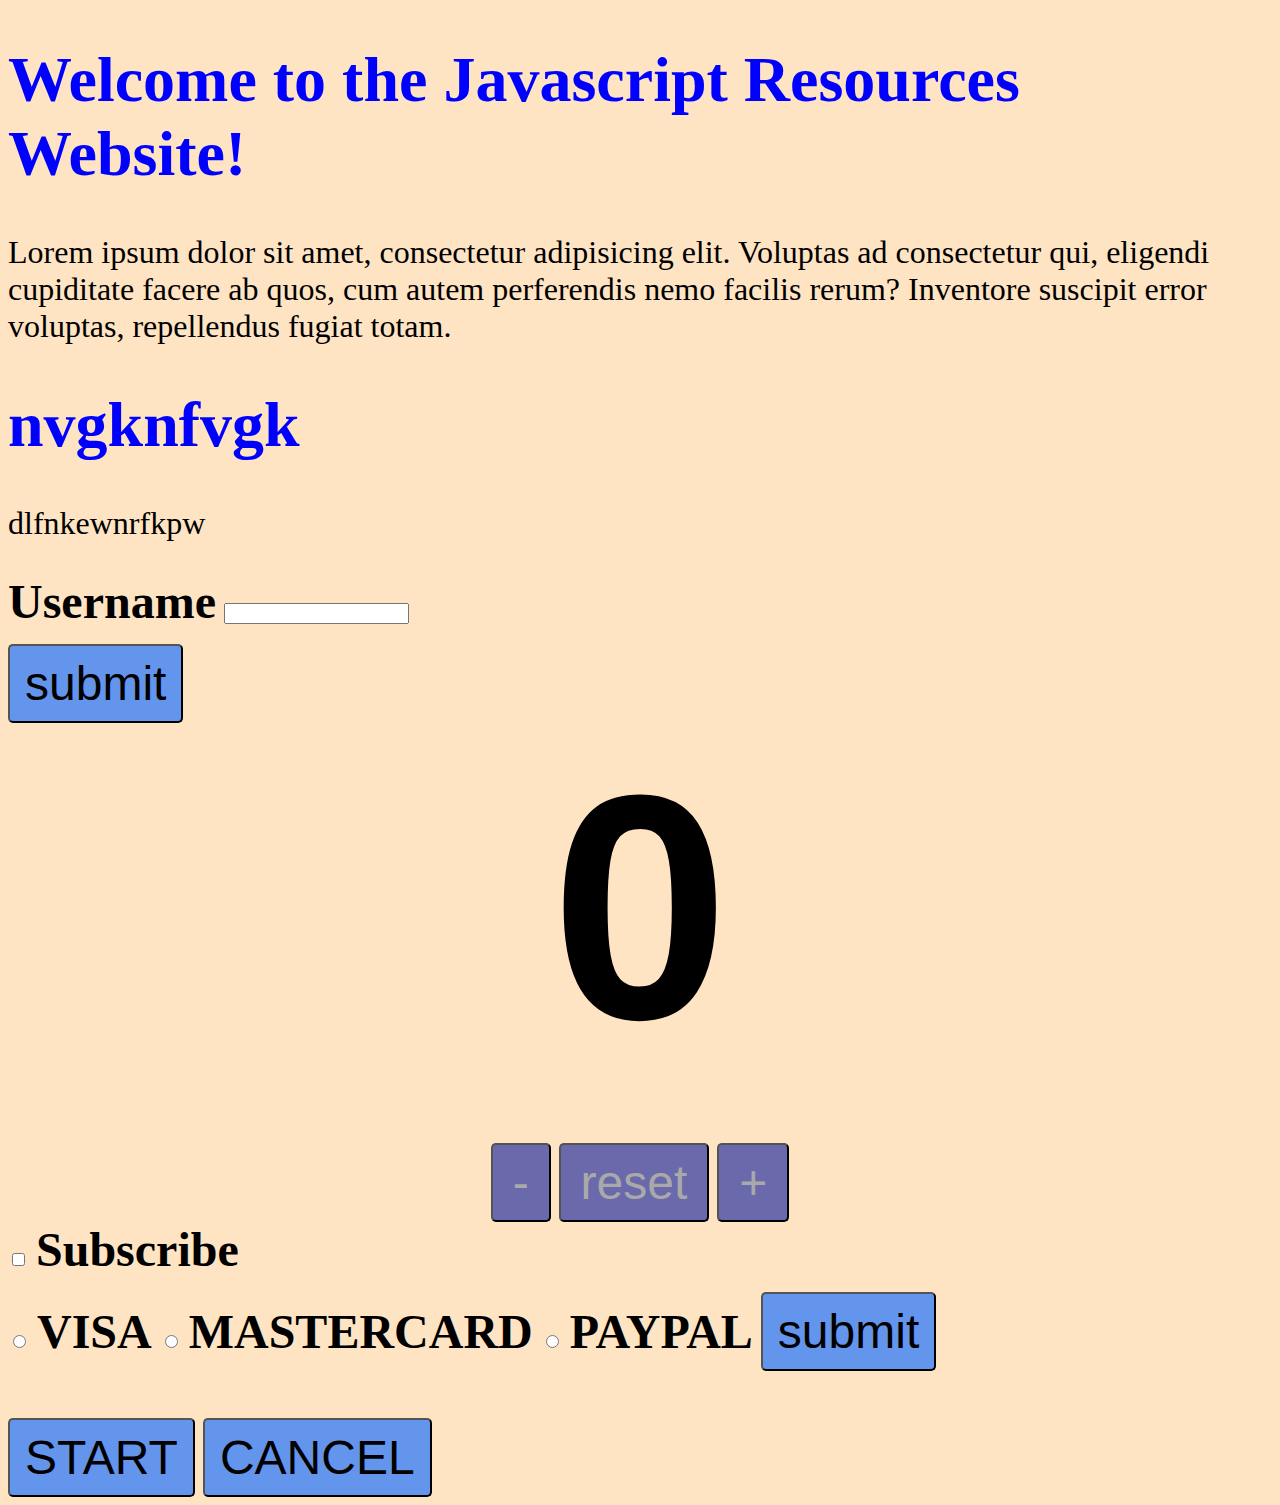
<file: index.html>
<!DOCTYPE html>
<html lang="en">
<head>
    <meta charset="UTF-8">
    <meta name="viewport" content="width=device-width, initial-scale=1.0">
    <title>JavaScript Tutorial</title>
    <link rel="stylesheet" href="style.css">
</head>
<body>
    <h1 id="welcomeMsg" >Welcome to the Javascript Resources Website!</h1>
    <p>
        Lorem ipsum dolor sit amet, consectetur adipisicing elit. Voluptas ad consectetur qui, eligendi cupiditate facere ab quos, cum autem perferendis nemo facilis rerum? Inventore suscipit error voluptas, repellendus fugiat totam.
    </p>
    <h1 id="myH1">nvgknfvgk</h1>
    <p id="myP">dlfnkewnrfkpw</p>


    <p id="p1"></p>

    <!--A-->
    <label>Username</label>
    <input id="myText">
    <br>
    <button id="mySubmit">submit</button>

    <!--B-->
    <label id="countLabel">0</label><br>
    <div id="btnContainer">
        <button id="minus" class="buttons"> - </button>
        <button id ="reset" class="buttons">reset</button>
        <button id="plus" class="buttons"> + </button>
    </div>

    <!--C check bbox-->
    <input type="checkbox" id =myCheck>
    <label for="myCheck">Subscribe</label><br>
    <input type="radio" id="visa" name="card">
    <label for="visa">VISA</label>
    <input type="radio" id="mastercard" name="card">
    <label for="mastercard">MASTERCARD</label>
    <input type="radio" id="paypal" name="card">
    <label for="paypal">PAYPAL</label>

    <button type="submit" id="mySubmit">submit</button>
    <p id="subResult"></p>
    <p id="paymentResult"></p>


    <!--startt and stop timer-->
    <button onclick="timer()">START</button>
    <button onclick="clearTimer()">CANCEL</button>


    <!--ES6 Modulke-a way to have reusable code  using type=module in script and mathUtil, import is in index.js file-->


    <!--sync code- sequential ordewr. Asyn code- doesnt happen in order, functions performed concurrently and doesnt block executioin flow such as setTimeout() and callbacks-->

    <script type="module" src="index.js"></script>
</body>
</html>
</file>
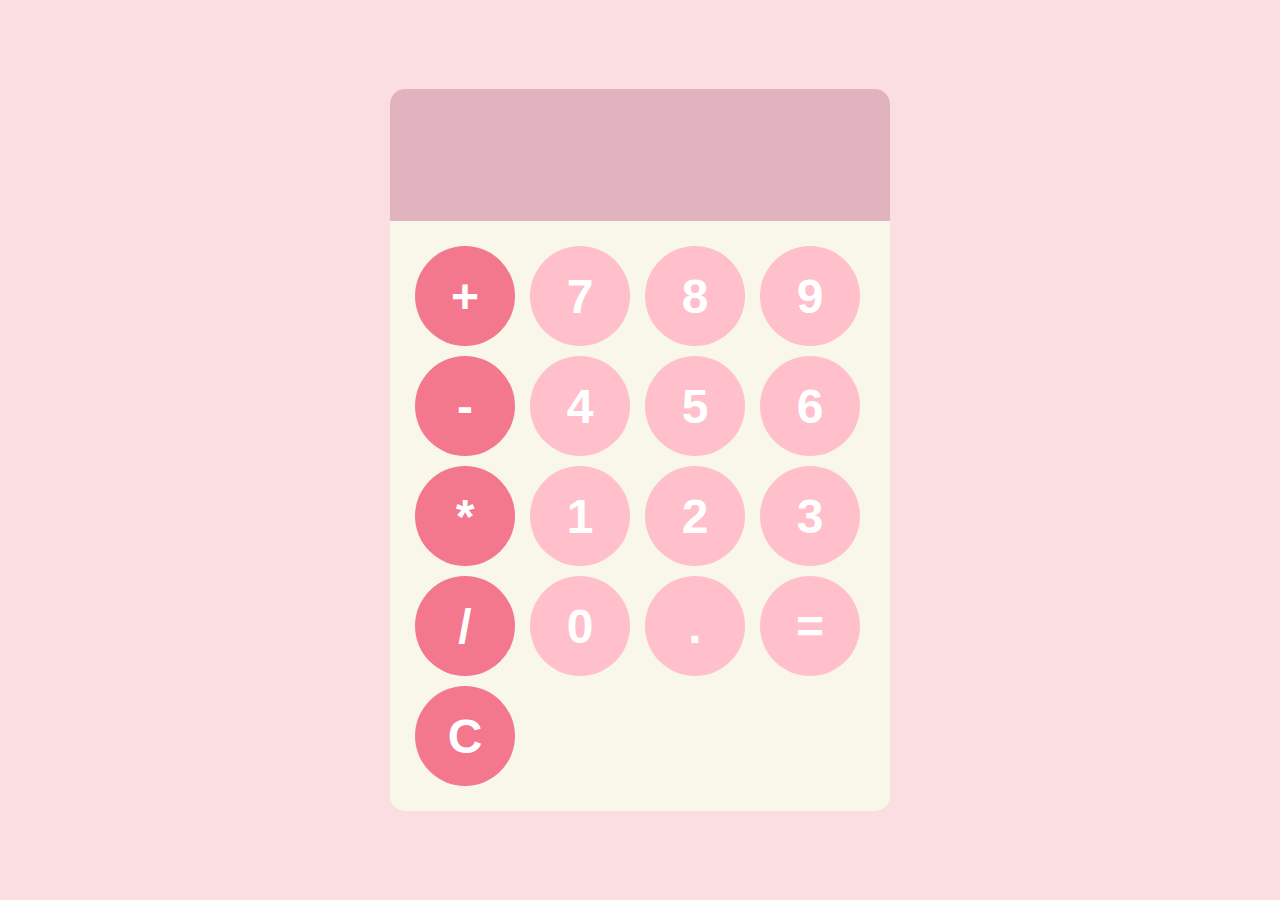
<file: Calculator/calc.html>
<!DOCTYPE html>
<html lang="en">
<head>
    <meta charset="UTF-8">
    <meta name="viewport" content="width=device-width, initial-scale=1.0">
    <title>Document</title>
    <link rel="stylesheet" href="calc.css">
</head>
<body>
    <div id="calculator">
        <input id="display" readonly>
        <div id="keys">
            <button onclick="appendToDisplay('+')" class="operator-btn">+</button>
            <button onclick="appendToDisplay('7')">7</button>
            <button onclick="appendToDisplay('8')">8</button>
            <button onclick="appendToDisplay('9')">9</button>
            <button onclick="appendToDisplay('-')" class="operator-btn">-</button>
            <button onclick="appendToDisplay('4')">4</button>
            <button onclick="appendToDisplay('5')">5</button>
            <button onclick="appendToDisplay('6')">6</button>
            <button onclick="appendToDisplay('*')" class="operator-btn">*</button>
            <button onclick="appendToDisplay('1')">1</button>
            <button onclick="appendToDisplay('2')">2</button>
            <button onclick="appendToDisplay('3')">3</button>
            <button onclick="appendToDisplay('/')" class="operator-btn">/</button>
            <button onclick="appendToDisplay('0')">0</button>
            <button onclick="appendToDisplay('.')">.</button>
            <button onclick="calculate()">=</button>
            <button onclick="clearDisplay()" class="operator-btn">C</button>
        </div>
    </div>




    <script src="calc.js"></script>
    
</body>
</html>
</file>
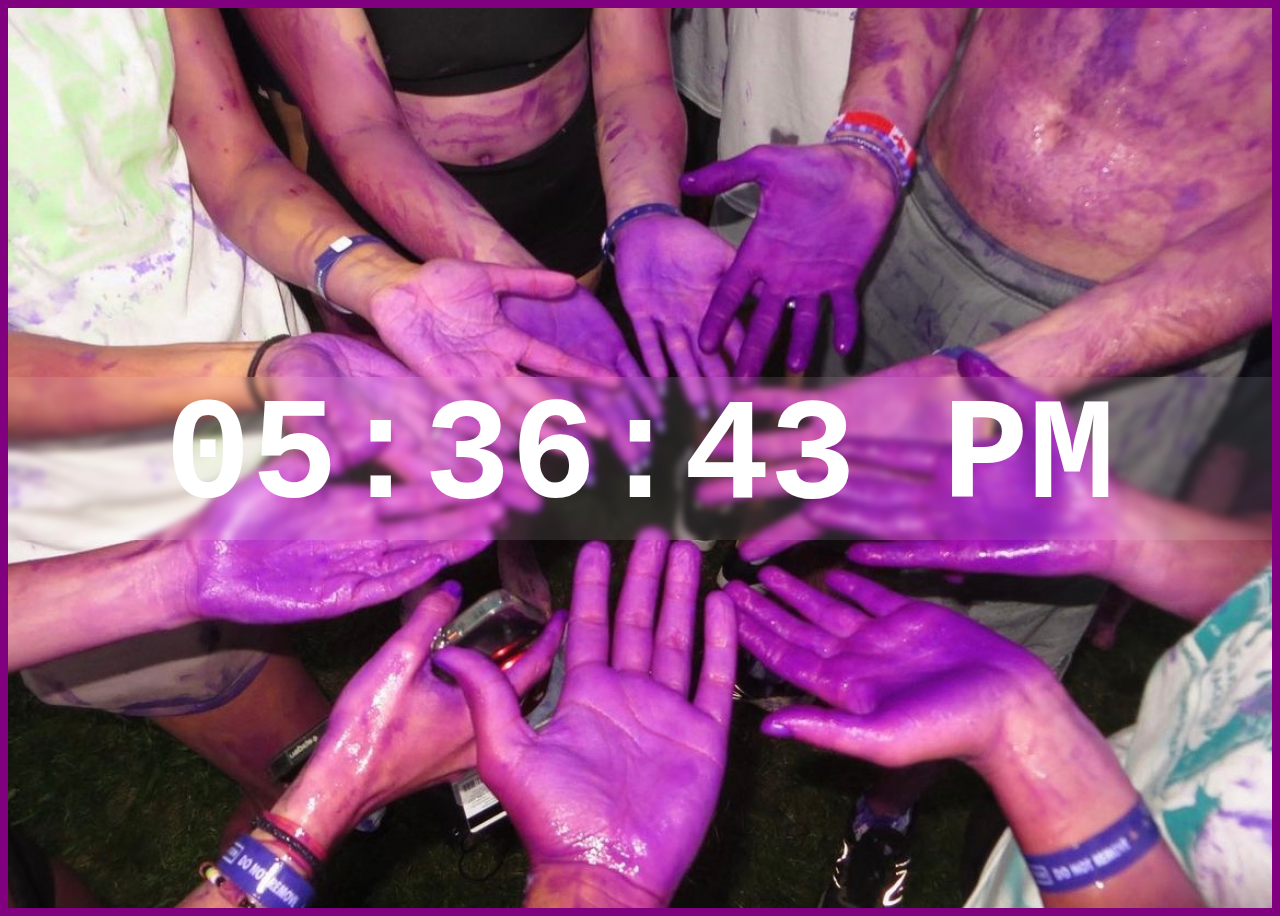
<file: Clock/clock.html>
<!DOCTYPE html>
<html lang="en">
<head>
    <meta charset="UTF-8">
    <meta name="viewport" content="width=device-width, initial-scale=1.0">
    <title>Document</title>
    <link rel="stylesheet" href="clock.css">
</head>
<body>
    <div id="clock-container">
        <div id="clock">
            00:00:00
        </div>
    </div>

    <script src="clock.js"></script>
    
</body>
</html>
</file>
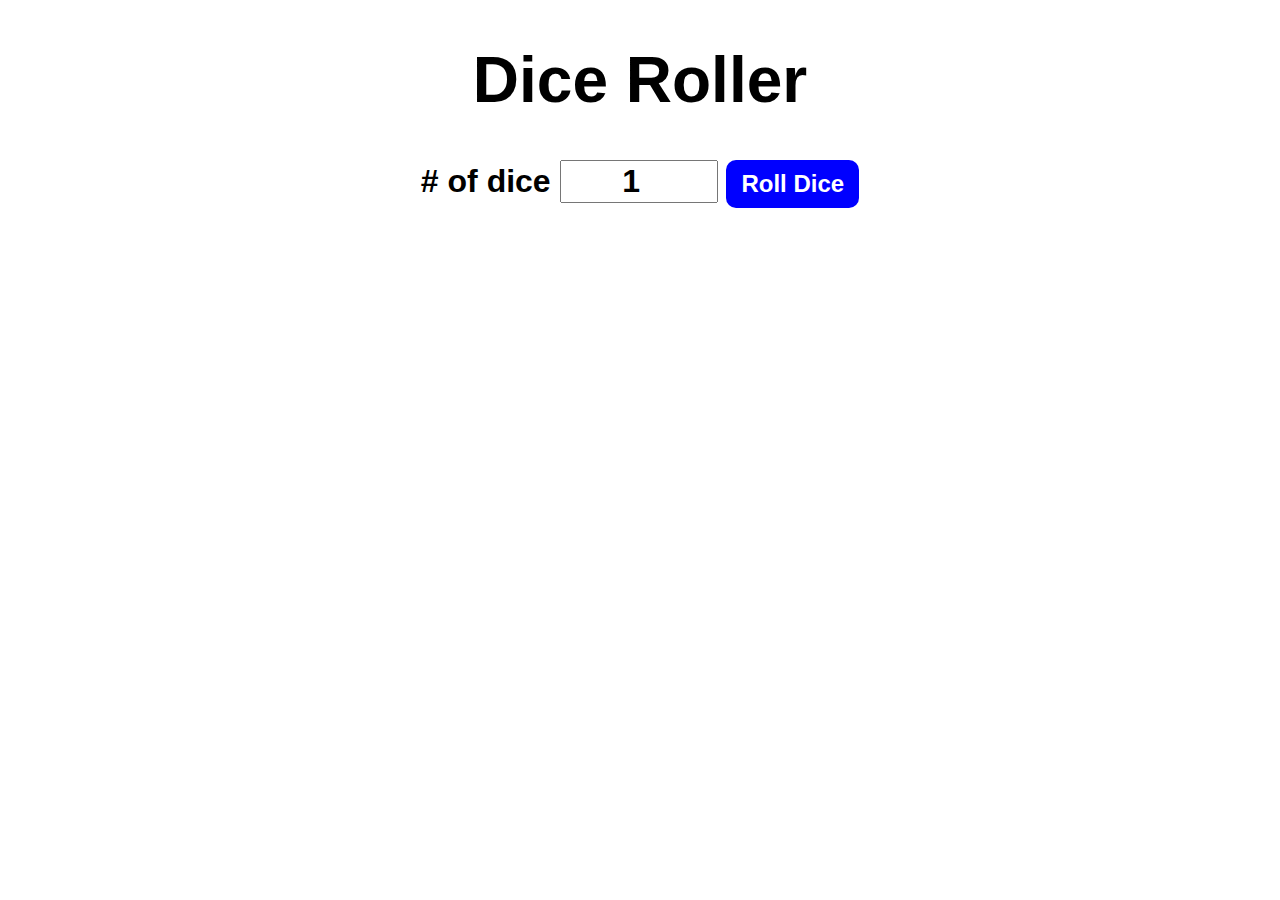
<file: Dice Roller/dice.html>
<!DOCTYPE html>
<html lang="en">
<head>
    <meta charset="UTF-8">
    <meta name="viewport" content="width=device-width, initial-scale=1.0">
    <title>Document</title>
    <link rel="stylesheet" href="dicestyle.css">
</head>
<body>
    <div id="container">
        <h1>Dice Roller</h1>
        <label># of dice</label>
        <input type="number" value="1" min="1" id="numOfDice">
        <button onclick="rollDice()">Roll Dice</button>
        <div id="diceResult"></div>
        <div ide="diceImages"></div>

    </div>


    <script src="dice.js"></script>
</body>
</html>
</file>
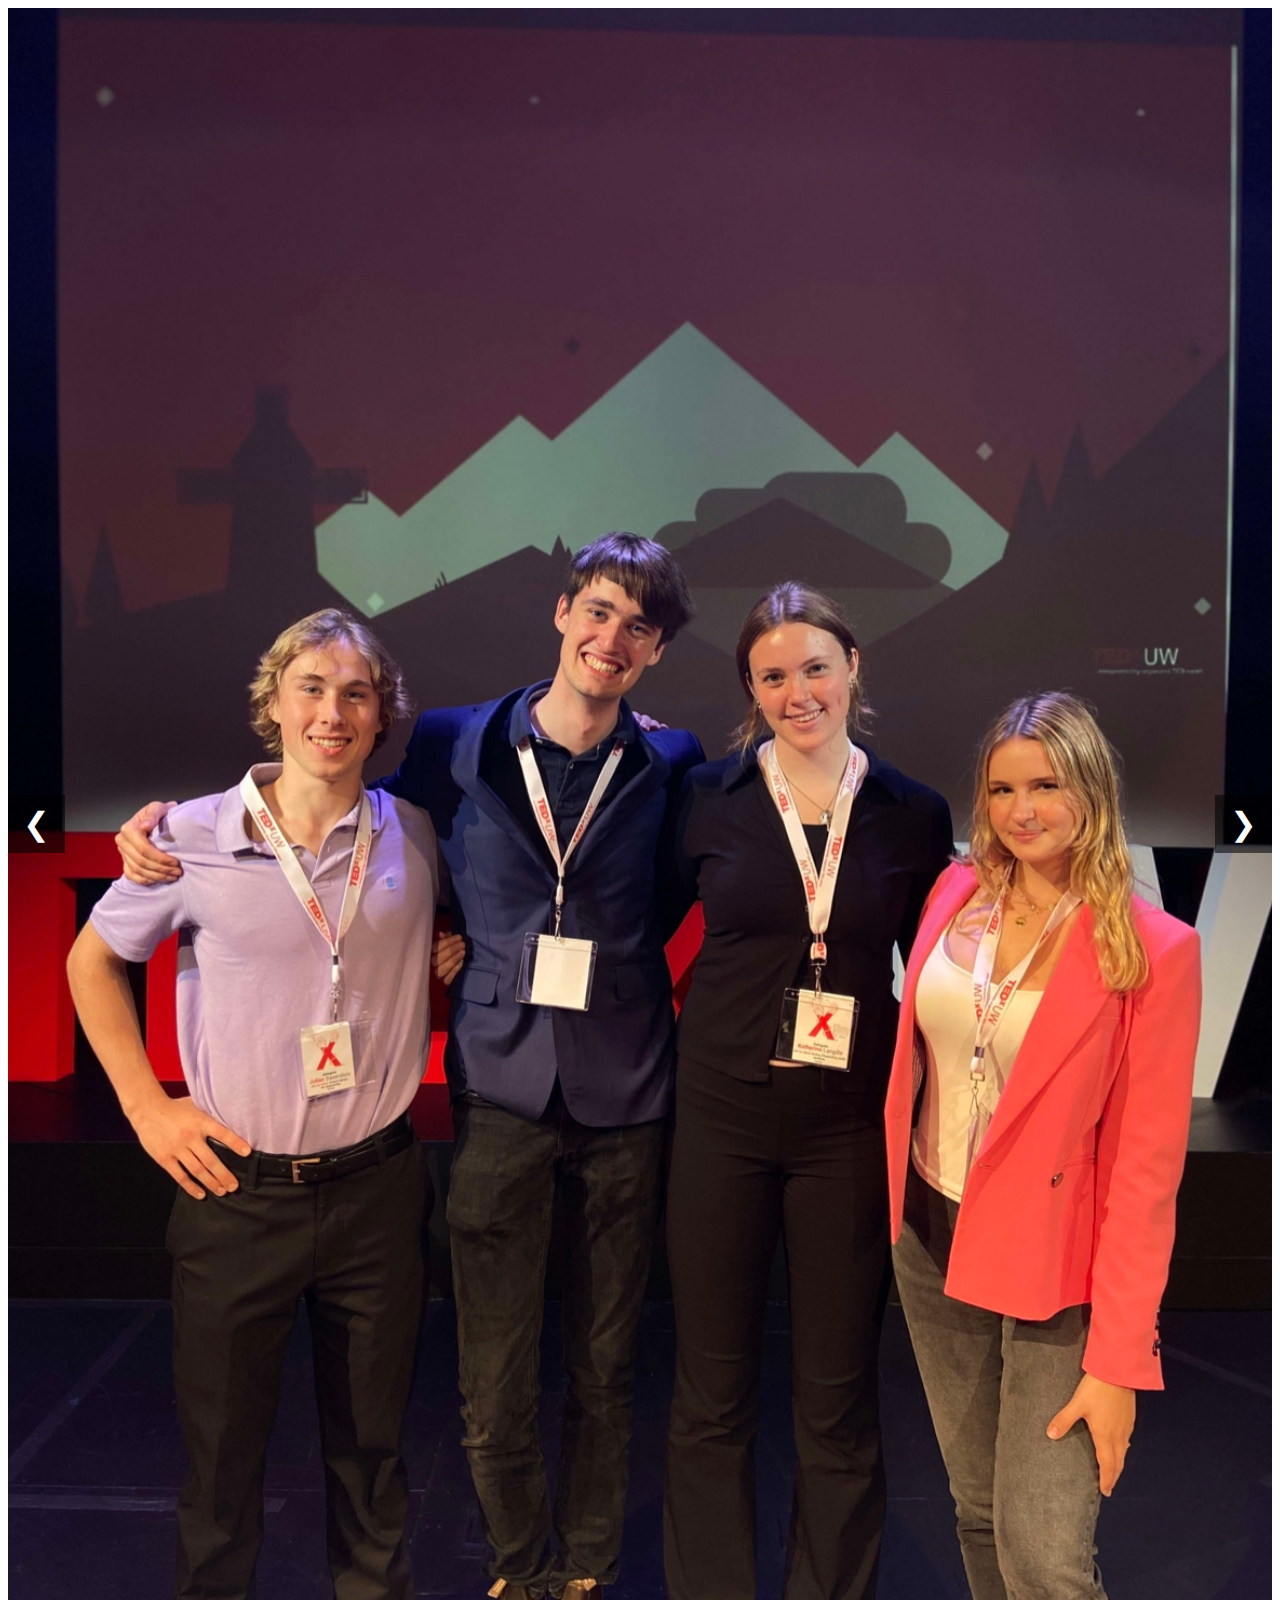
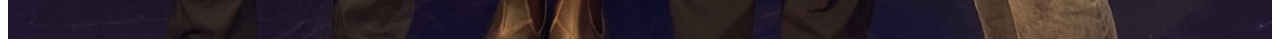
<file: Image Slider/image.html>
<!DOCTYPE html>
<html lang="en">
<head>
    <meta charset="UTF-8">
    <meta name="viewport" content="width=device-width, initial-scale=1.0">
    <title>Document</title>
    <link rel="stylesheet" href="image.css">
</head>
<body>
    <div class="slider">
        <div class="slides">
            <img class="slide" src="IMG_E0665.JPG">
            <img class="slide" src="IMG_E8539.JPG">
            <img class="slide" src="IMG_E8541.JPG">
            <img class="slide" src="PZJA0939.JPG">
        </div>
        <button class="prev" onclick="prevSlide()">&#10094</button>
        <button class="next" onclick="nextSlide()">&#10095</button>
    </div>
    



    <script src="image.js"></script>
</body>
</html>
</file>
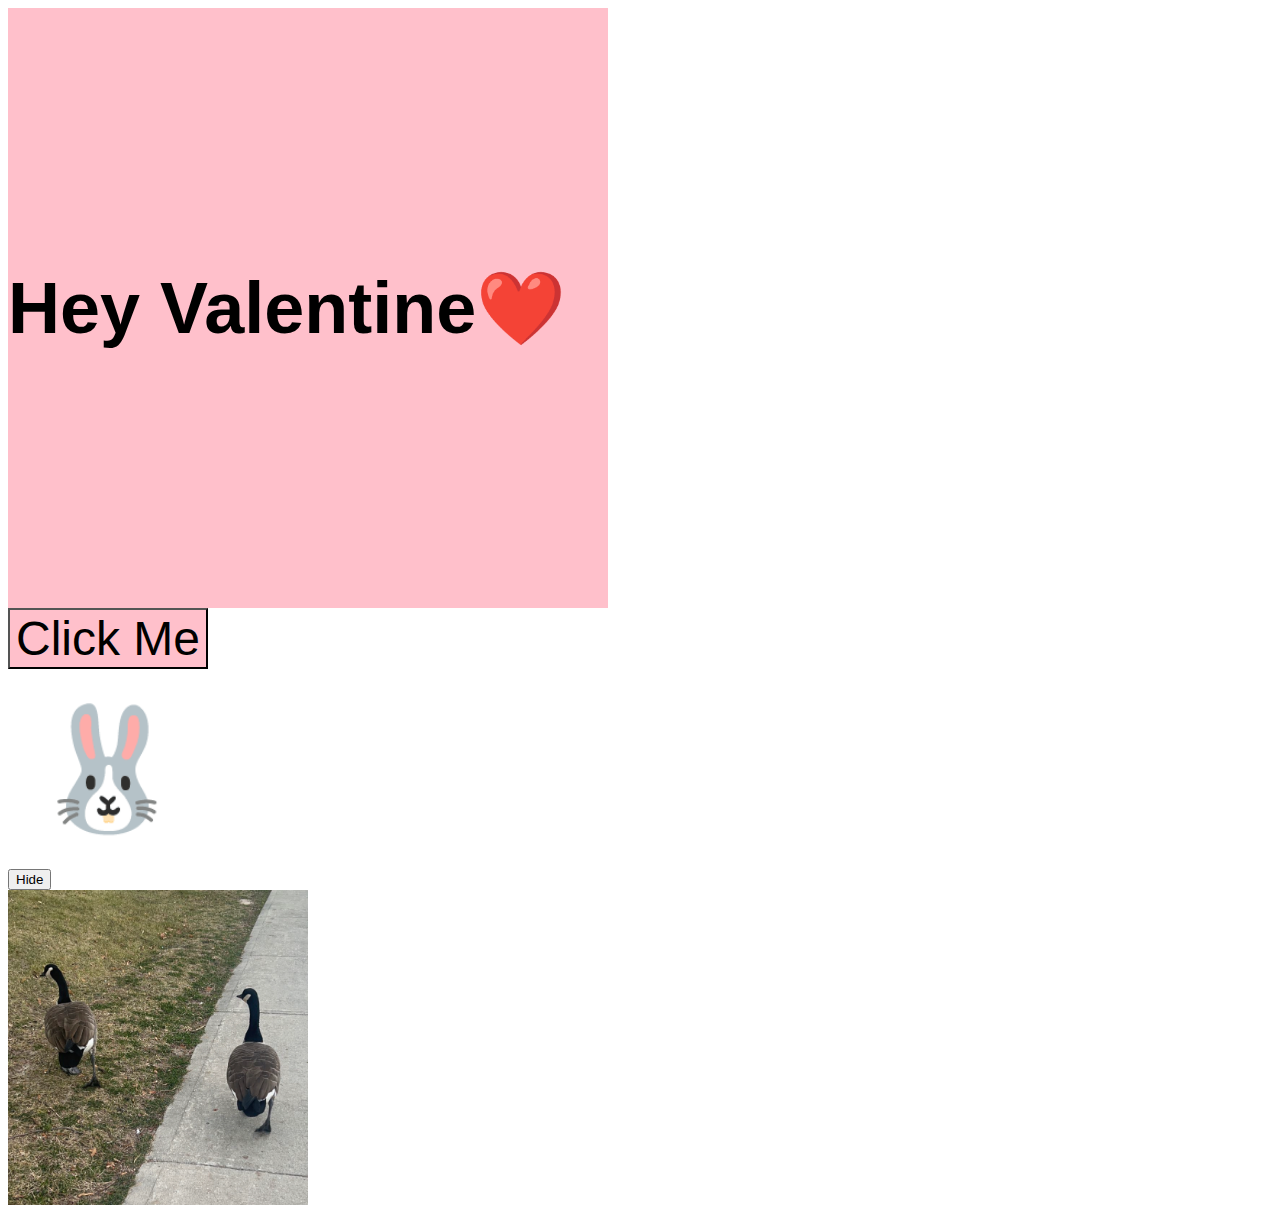
<file: Mouse Events/mousee.html>
<!DOCTYPE html>
<html lang="en">
<head>
    <meta charset="UTF-8">
    <meta name="viewport" content="width=device-width, initial-scale=1.0">
    <title>Document</title>
    <link rel="stylesheet" href="mousee.css">
</head>
<body>
    <div id="myBox">
        Hey Valentine❤️
    </div>

    <button id="myButton" >Click Me</button>




    <div id="box">🐰</div>



    <button id="button2" width="100px">Hide</button><br>
    <img id="myImg" src="IMG_0374.jpg" width="300px">



    <script src="mousee.js"></script>
    
</body>
</html>
</file>
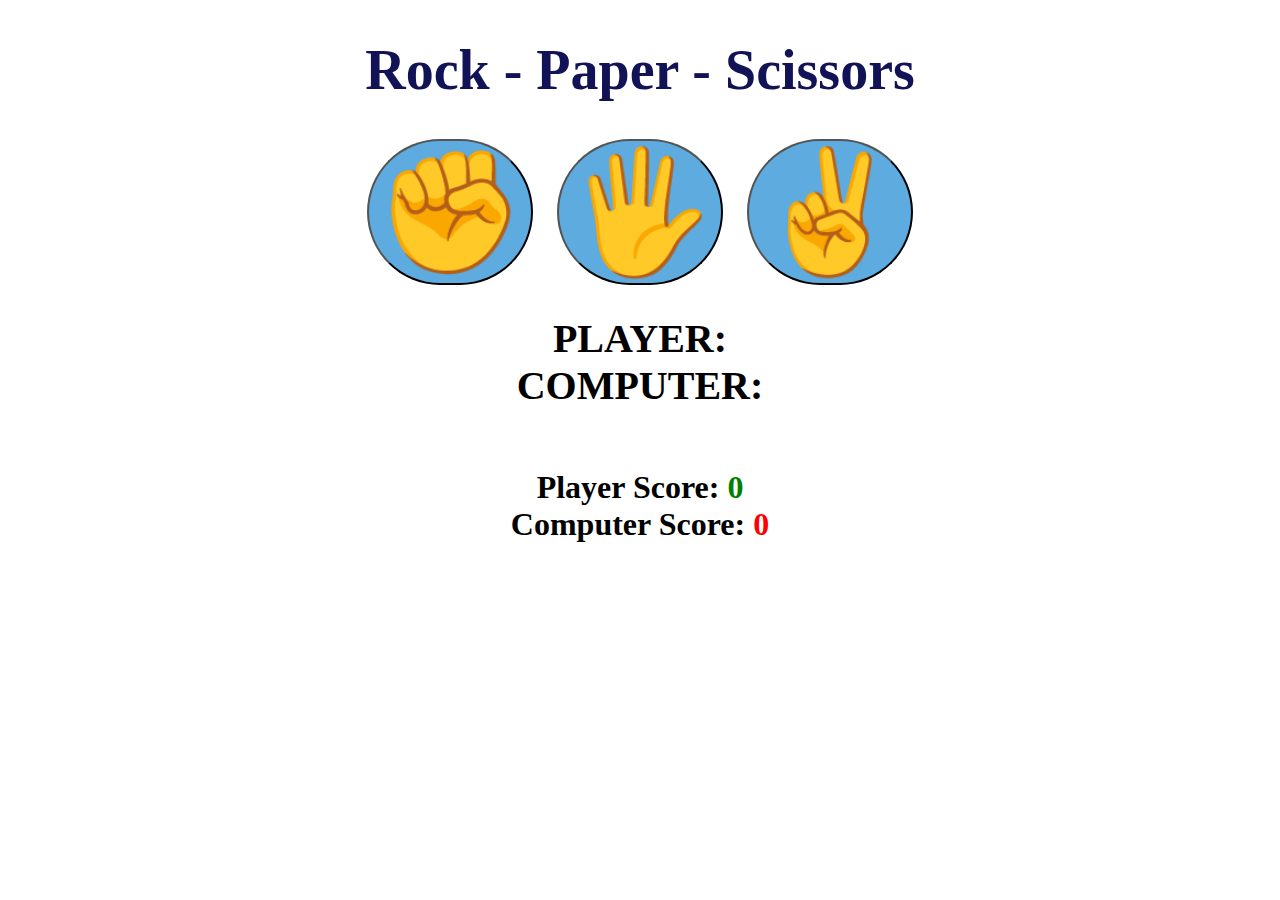
<file: Rock Paper Scissors/RPS.html>
<!DOCTYPE html>
<html lang="en">
<head>
    <meta charset="UTF-8">
    <meta name="viewport" content="width=device-width, initial-scale=1.0">
    <title>Document</title>
    <link rel="stylesheet" href="RPS.css">
</head>
<body>
    <h1>Rock - Paper - Scissors</h1>

    <div class="choices">
        <button onclick="playGame('rock')">✊</button>
        <button onclick="playGame('paper')">🖐️</button>
        <button onclick="playGame('scissors')">✌️</button>
    </div>
    <div id="playerDisplay">PLAYER:</div>
    <div id="computerDisplay">COMPUTER:</div>
    <div id="resultDisplay"></div>

    <div class="scoreDisplay">Player Score:
            <span id ="playerScoreDisplay">0</span>
    </div>

    <div class="scoreDisplay">Computer Score:
        <span id ="computerScoreDisplay">0</span>
</div>


    <script src="RPS.js"></script>
    
</body>
</html>
</file>
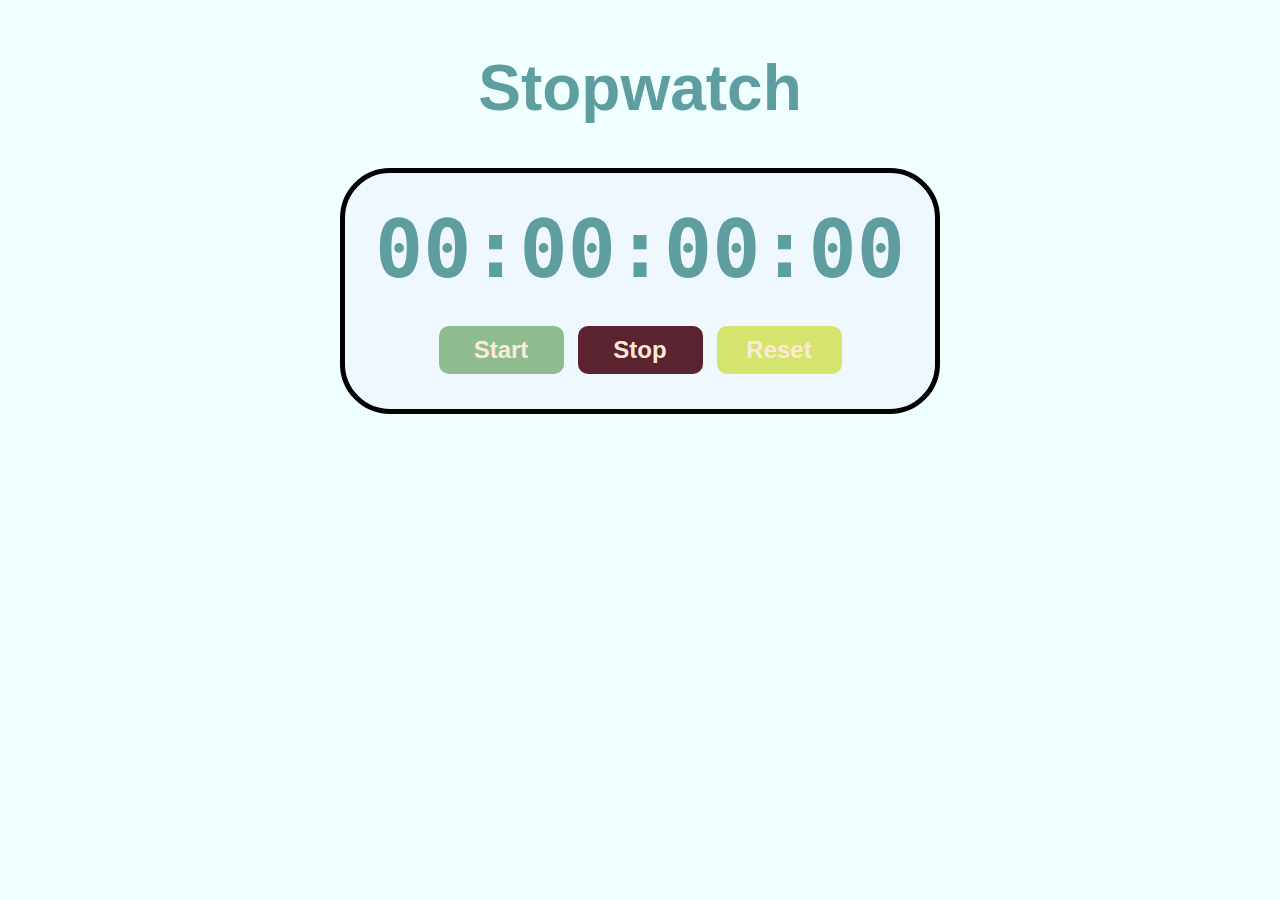
<file: Stopwatch/watch.html>
<!DOCTYPE html>
<html lang="en">
<head>
    <meta charset="UTF-8">
    <meta name="viewport" content="width=device-width, initial-scale=1.0">
    <title>Document</title>
    <link rel="stylesheet" href="watch.css">
</head>
<body>

    <h1 id="myH1">Stopwatch</h1>

    <div id="container">
        <div id="display">
            00:00:00:00
        </div>
        <div id="controls">
            <button id="startBtn" onclick="start()">Start</button>
            <button id="stopBtn" onclick="stop()">Stop</button>
            <button id="resetBtn" onclick="reset()">Reset</button>
        </div>
    </div>
    <script src="watch.js"></script>
</body>
</html>
</file>
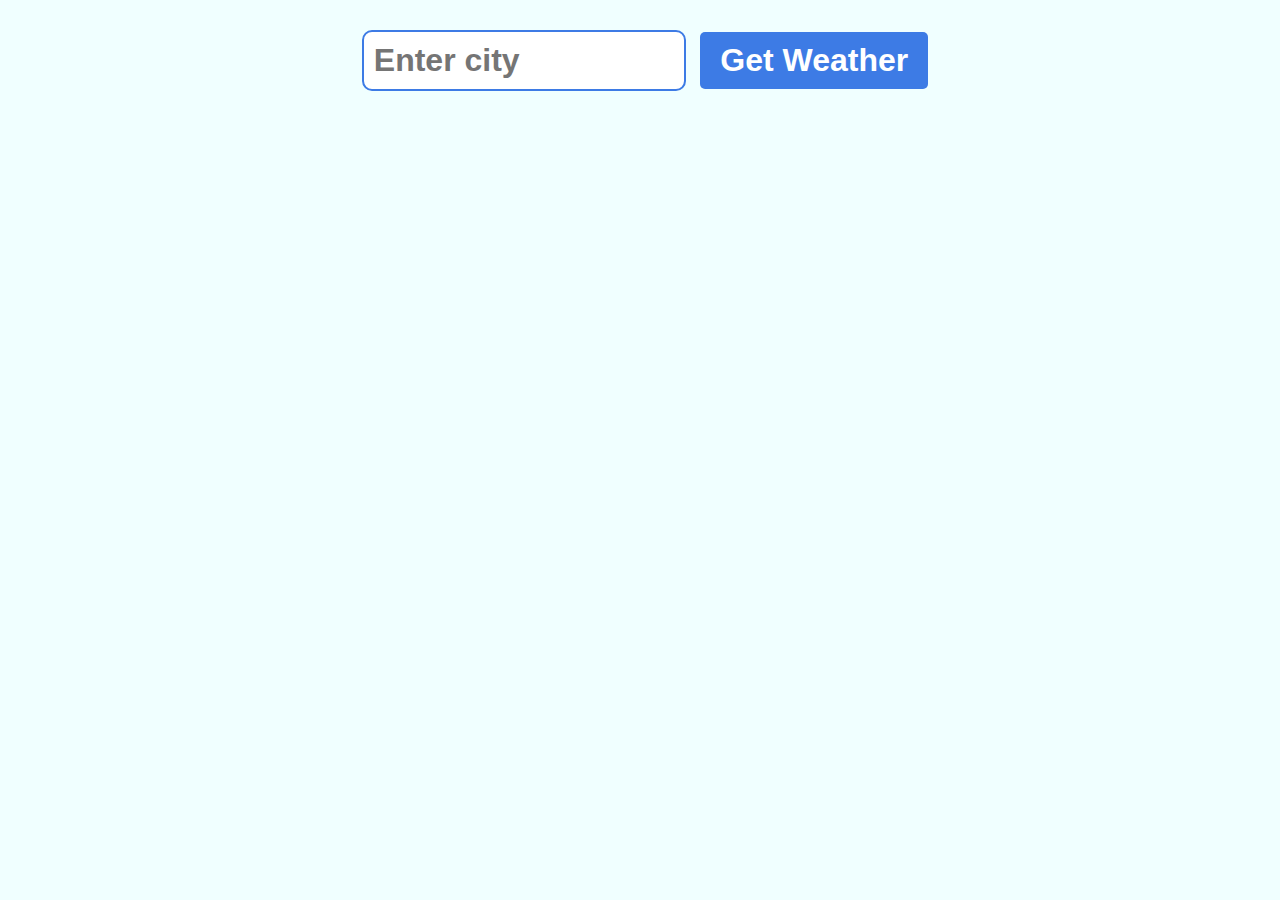
<file: Weather App/weather.html>
<!DOCTYPE html>
<html lang="en">
<head>
    <meta charset="UTF-8">
    <meta name="viewport" content="width=device-width, initial-scale=1.0">
    <title>Document</title>
    <link rel="stylesheet" href="weather.css">
</head>
<body>

    <form class="weatherForm">
        <input type="text" class="cityInput" placeholder ="Enter city">
        <button type="submit">Get Weather</button>
    </form>

    <div class="card" style= "display: none">
        <!--<h1 class="cityDisplay">Toronto</h1>
        <p class="tempDisplay">0 Celcius</p>
        <p class="humidityDisplay">Humidty: 50%</p>
        <p class="descDisplay"> Clear Skies</p>
        <p class="weatherEmoji">☀️</p>
        <p class="errorDisplay">Please Enter a City</p>-->
    </div>
    


    <script src="weather.js"></script>
</body>
</html>
</file>
<file: style.css>
body{
    font-family:Verdana, Geneva, Tahoma, sans-serif;
    font-size:2em;
    color:hex();
    background-color:blanchedalmond;
}
#countLabel{
    display:block;
    text-align: center;
    font-size:10em;
    font-family:Impact, Haettenschweiler, 'Arial Narrow Bold', sans-serif;
}
#btnContainer{
    text-align:center
}
.buttons{
    padding:10px 20px;
    font-size:1.5em;
    color:darkgrey;
    background-color: rgb(105, 105, 172);
    border-radius: 5px;
    cursor:pointer;
    transition: background-color 0.25s;
}
.buttons:hover{
    background-color:rgba(85, 85, 185, 0.468);
}




body{
    font-family:Cambria, Cochin, Georgia, Times, 'Times New Roman', serif;
    background-color:bisque;
}
h1{
    color:blue
}
form{
    background-color:antiquewhite;
    text-align:center;
    max-width:350px;
    margin:auto;
    padding:25px;
    border-radius:10px;
    box-shadow:5px 5px 20px grey;
}
#textBox{
    width:50;
    text-align:center;
    font-size:2em;
    border:2px solid blue;
    border-radius:4px;
    margin-bottom:15px
}
label{
    font-size:1.5em;
    font-weight:bold;

}
button{
    margin-top: 15px;
    background-color:cornflowerblue;
    font-size:1.5em;
    padding: 10px 15px;
    border-radius:5px;
    cursor:pointer;

}
button:hover{
    background-color:hsl(219, 79%, 40%);
}
#result{
    font-size:1.75em;
    font-weight:bold;
}
</file>
<file: Calculator/calc.css>
body{
    margin:0;
    display:flex;
    justify-content:center;
    align-items: center;
    height: 100vh;
    background-color:rgb(250, 222, 226);
}
#calculator{
    font-family:Verdana, Geneva, Tahoma, sans-serif;
    background-color:rgb(249, 247, 233);
    border-radius: 15px;
    max-width: 500px;
    overflow:hidden;
}
#display{
    width:100%;
    padding: 20px;
    font-size: 5rem;
    text-align: left;
    border: none;
    background-color:rgb(225, 179, 190);
    color:white;
}
#keys{
    display: grid;
    grid-template-columns: repeat(4, 1fr);
    gap: 10px;
    padding:25px;
}
button{
    width: 100px;
    height: 100px;
    border-radius: 50px;
    border: none;
    background-color:pink;
    color: white;
    font-size:3rem;
    font-weight:bold;
    cursor:pointer;
}
button:hover{
    background-color:rgba(255, 192, 203, 0.603);
}
button:active{
    background-color:rgb(255, 156, 172);
}
.operator-btn{
    background-color:rgb(244, 120, 141);
}
.operator-btn:hover{
    background-color:rgba(244, 120, 141, 0.589);
}
.operator-btn:active{
    background-color:rgb(248, 84, 111);
}
</file>
<file: Clock/clock.css>
body{
    margin: 0;
    background-image: url(IMG_0373.jpg);
    background-position:center;
    background-repeat:no-repeat;
    background-size:cover;
    background-attachment:fixed; /*doesnt move image if there was a scroll bar*/
}
#clock-container{
    display: flex;
    justify-content: center;
    align-items: center;
    border: 8px solid;
    border-color: purple;
    height: 100vh;
}
#clock{
    font-family: monospace;
    font-size:9rem;
    font-weight: bold;
    text-align: center;
    color:white;
    backdrop-filter: blur(3px);
    width:100%;
    background-color:hsla(0, 0%, 100%, 0.1);
}
</file>
<file: Dice Roller/dicestyle.css>
#container{
    font-family:Verdana, Geneva, Tahoma, sans-serif;
    text-align:center;
    font-size:2rem;
    font-weight:bold;

}
button{
    font-size:1.5rem;
    padding: 10px 15px;
    border-radius:10px;
    border:none;
    background-color:blue;
    color:white;
    font-weight: bold;
    cursor:pointer;
}
button:hover{
    background-color: rgb(41, 41, 241);
}
button:activer{
    background-color:rgb(4, 4, 186);
}
input{
    font-size: 2rem;
    width:150px;
    text-align: center;
    font-weight:bold;
}
#diceResult{
    margin: 25px;
}
#diceImages{
    width: 150px;
    margin:5px;
}
</file>
<file: Image Slider/image.css>
.slider{
    position:relative;
    width: 100%;
    margin: auto;
    overflow: hidden;

}
.slider img{
    width: 100%;
    display: none;
}
img.displaySlide{
    display: block;
    animation-name: fade;
    animation-duration: 1.5s;
}
.slider button{
    position: absolute;
    top: 50%;
    transform: translateY(-50%);
    font-size: 2rem;
    background-color:rgba(0, 0, 0, 0.568);
    color: white;
    border:none;
    cursor:pointer;
    padding: 10px 15px;
}
.prev{
    left:0;
}
.next{
    right: 0;

}
@keyframes fade {
    from{opacity: .5}
    to{opacity: 1}

}
</file>
<file: Mouse Events/mousee.css>
#myBox{
    background-color:pink;
    width: 600px;
    height: 600px;
    font-size: 4.5rem;
    font-weight: bold;
    display: flex;
    align-items: center;
    text-align: center;
    font-family: Verdana, Geneva, Tahoma, sans-serif;

}
#myButton{
    font-size:3rem;
    background-color: pink;
    display:flex;
}
#box{
    width: 200px;
    height: 200px;
    font-size: 7.5rem;
    display: flex;
    justify-content: center;
    align-items: center;
    position: relative;
    margin: 0;
}
#buton2{
    font-size:3rem;
    background-color:pink;

}
</file>
<file: Rock Paper Scissors/RPS.css>
body{
    font-family: 'Calibri';
    font-weight: bold;
    margin: 0;
    display: flex;
    flex-direction: column;
    align-items: center;
}
h1{
    font-size: 3.5rem;
    color:rgb(18, 18, 86);
}
.choices{
    margin-bottom: 30px;
}
.choices button{
    font-size: 7.5rem;
    min-width: 160px;
    margin: 0 10px;
    border-radius: 250px;
    background-color:rgb(93, 171, 223);
    cursor:pointer;
    transition: background-color 0.5s ease;

}
.choices button:hover{
    background-color:rgba(93, 171, 223, 0.473);
}
#playerDisplay, #computerDisplay{
    font-size: 2.5rem;
}
#resultDisplay{
    font-size: 5rem;
    margin: 30px 0;
}
.scoreDisplay{
    font-size: 2rem;
}
.greenText, #playerScoreDisplay{
    color:green;
}
.redText, #computerScoreDisplay{
    color: red;
}
</file>
<file: Stopwatch/watch.css>
body{
    display: flex;
    flex-direction: column;
    align-items: center;
    background-color:azure;
}
#myH1{
    font-size: 4rem;
    font-family:'Segoe UI', Tahoma, Geneva, Verdana, sans-serif;
    color:cadetblue;
}
#container{
    display:flex;
    flex-direction:column;
    align-items:center;
    border: 5px solid;
    border-radius: 50px;
    padding: 30px;
    background-color:aliceblue;
}
#display{
    font-size: 5rem;
    font-family: monospace;
    font-weight: bold;
    color:cadetblue;
    margin-bottom: 25px
}
#controls button{
    font-size: 1.5rem;
    font-weight: bold;
    padding: 10px 20px;
    margin: 5px;
    min-width: 125px;
    border: none;
    border-radius: 10px;
    cursor: pointer;
    color: antiquewhite;
    transition: background-color 0.5s ease;
}
#startBtn{
    background-color:darkseagreen;

}
#startBtn:hover{
    background-color:rgba(143, 188, 143, 0.667);
}
#stopBtn{
    background-color:rgb(91, 34, 48);

}
#stopBtn:hover{
    background-color:rgba(91, 34, 48, 0.781);
}
#resetBtn{
    background-color:rgb(213, 228, 109);

}
#resetBtn:hover{
    background-color:rgba(212, 228, 109, 0.71);
}
</file>
<file: Weather App/weather.css>
body{
    font-family:Arial;
    background-color:azure;
    margin: 0;
    display: flex;
    flex-direction: column;
    align-items: center;

}
.weatherForm{
    margin: 20px;

}
.cityInput{
    padding:10px;
    font-size: 2rem;
    font-weight: bold;
    border: 2px solid rgb(61, 123, 229);
    border-radius: 10px;
    margin: 10px;
    width: 300px;
}
button[type="submit"]{
    padding: 10px 20px;
    font-weight: bold;
    font-size: 2rem;
    background-color: rgb(61, 123, 229);
    color: white;

    border: none;
    border-radius: 5px;
    cursor:pointer;
}
button[type="submit"]:hover{
    background-color:cadetblue
}
.card{
    background: linear-gradient(180deg, hsl(210, 100%, 75%), hsl(40, 100%, 75%));
    padding: 50px;
    box-shadow: 2px 2px 5px hsl(0, 0%, 0%, 0.5);
    min-width: 300px;
    display: flex;
    flex-direction: column;
    align-items: center;
    border-radius: 10px;

}
h1{
    font-size: 3.5rewm;
    margin-top: 0;
    margin-bottom: 25px;
}
p{
    font-size: 1.5rem;
    margin: 5px 0;
}
.cityDisplay, .tempDisplay{
    font-size: 3.5rem;
    font-weight: bold;
    color:hsl(0, 0%, 0%, 0.75);
    margin-bottom: 25px;
}
.humidityDisplay{
    font-weight: bold;
    margin-bottom: 25px;
}
.descDisplay{
    font-size: italic;
    font-weight: bold;
    font-size: 2rem;
}
.weatherEmoji{
    margin: 0;
    font-size: 7.5rem;
}
.errorDisplay{
    font-size: 2.5rem;
    font-weight: bold;
    color: hsl(0, 0%, 0%, 0.75);

}
</file>
